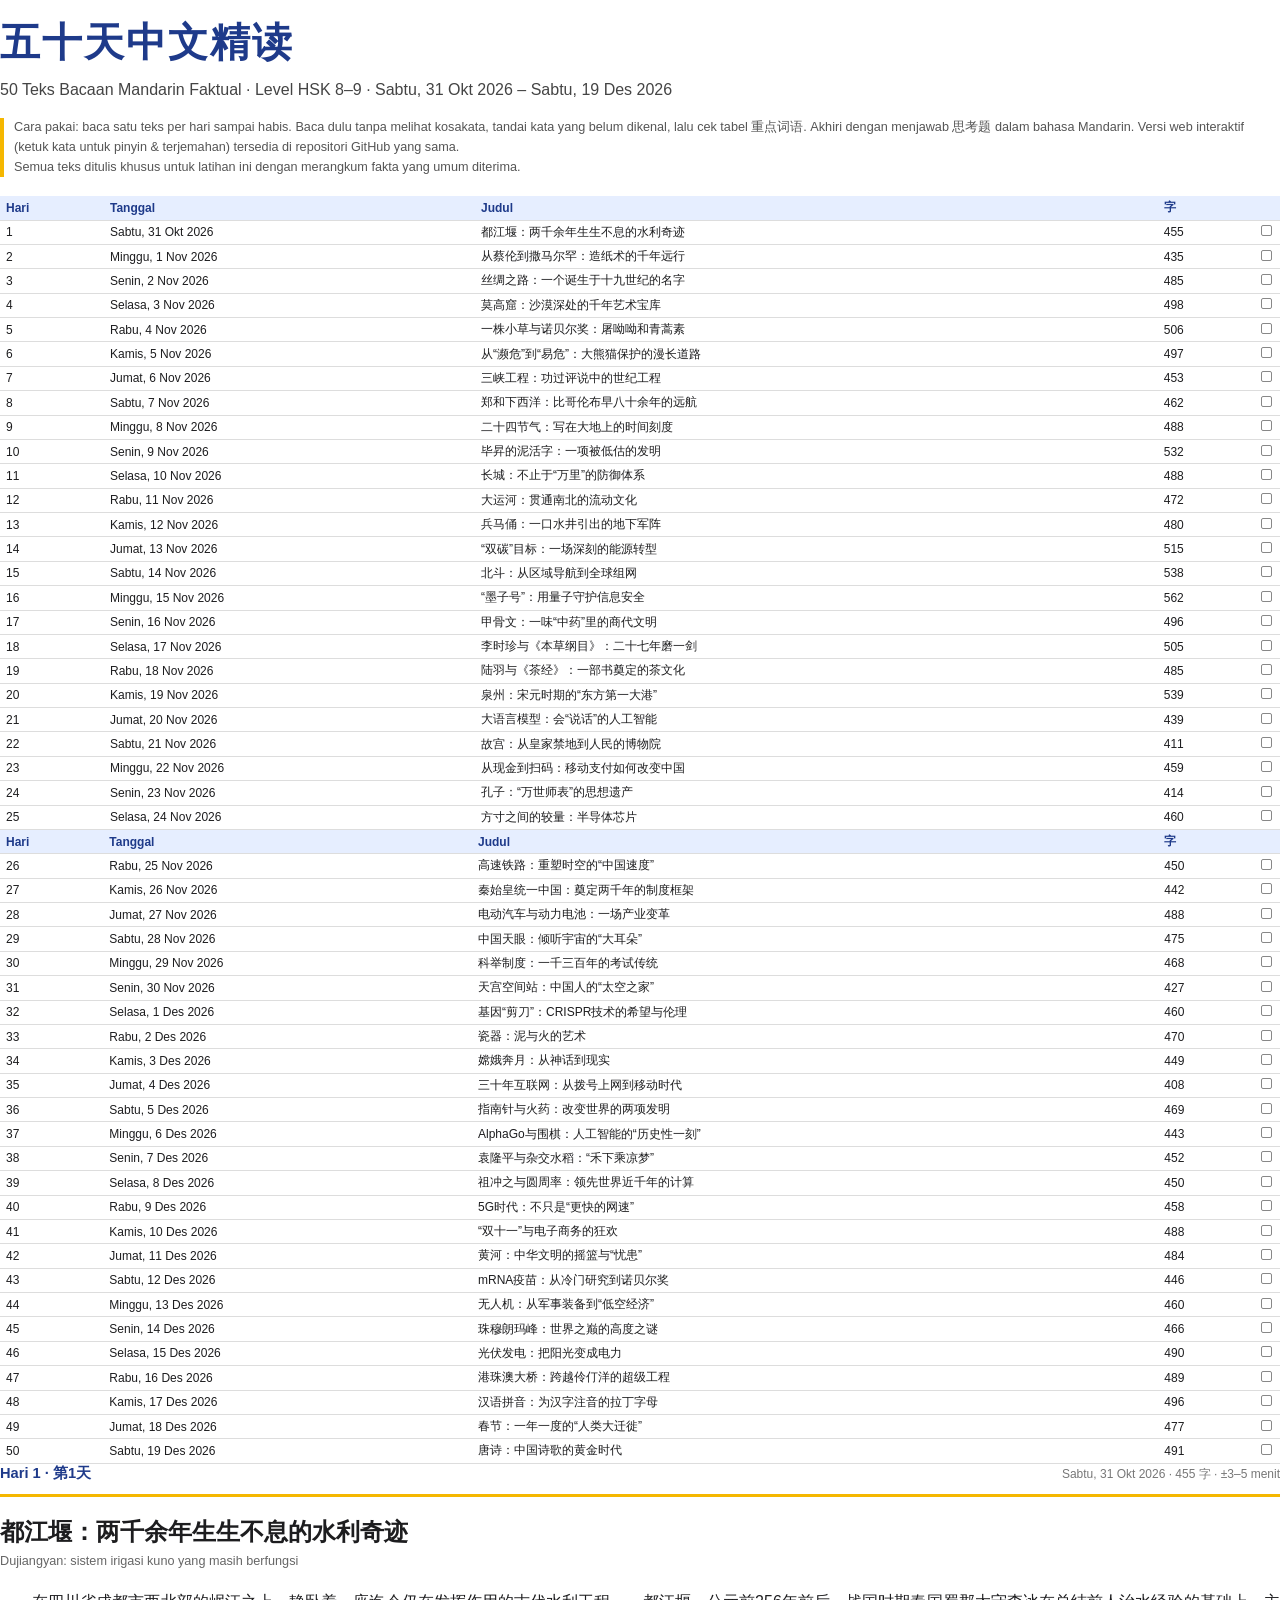
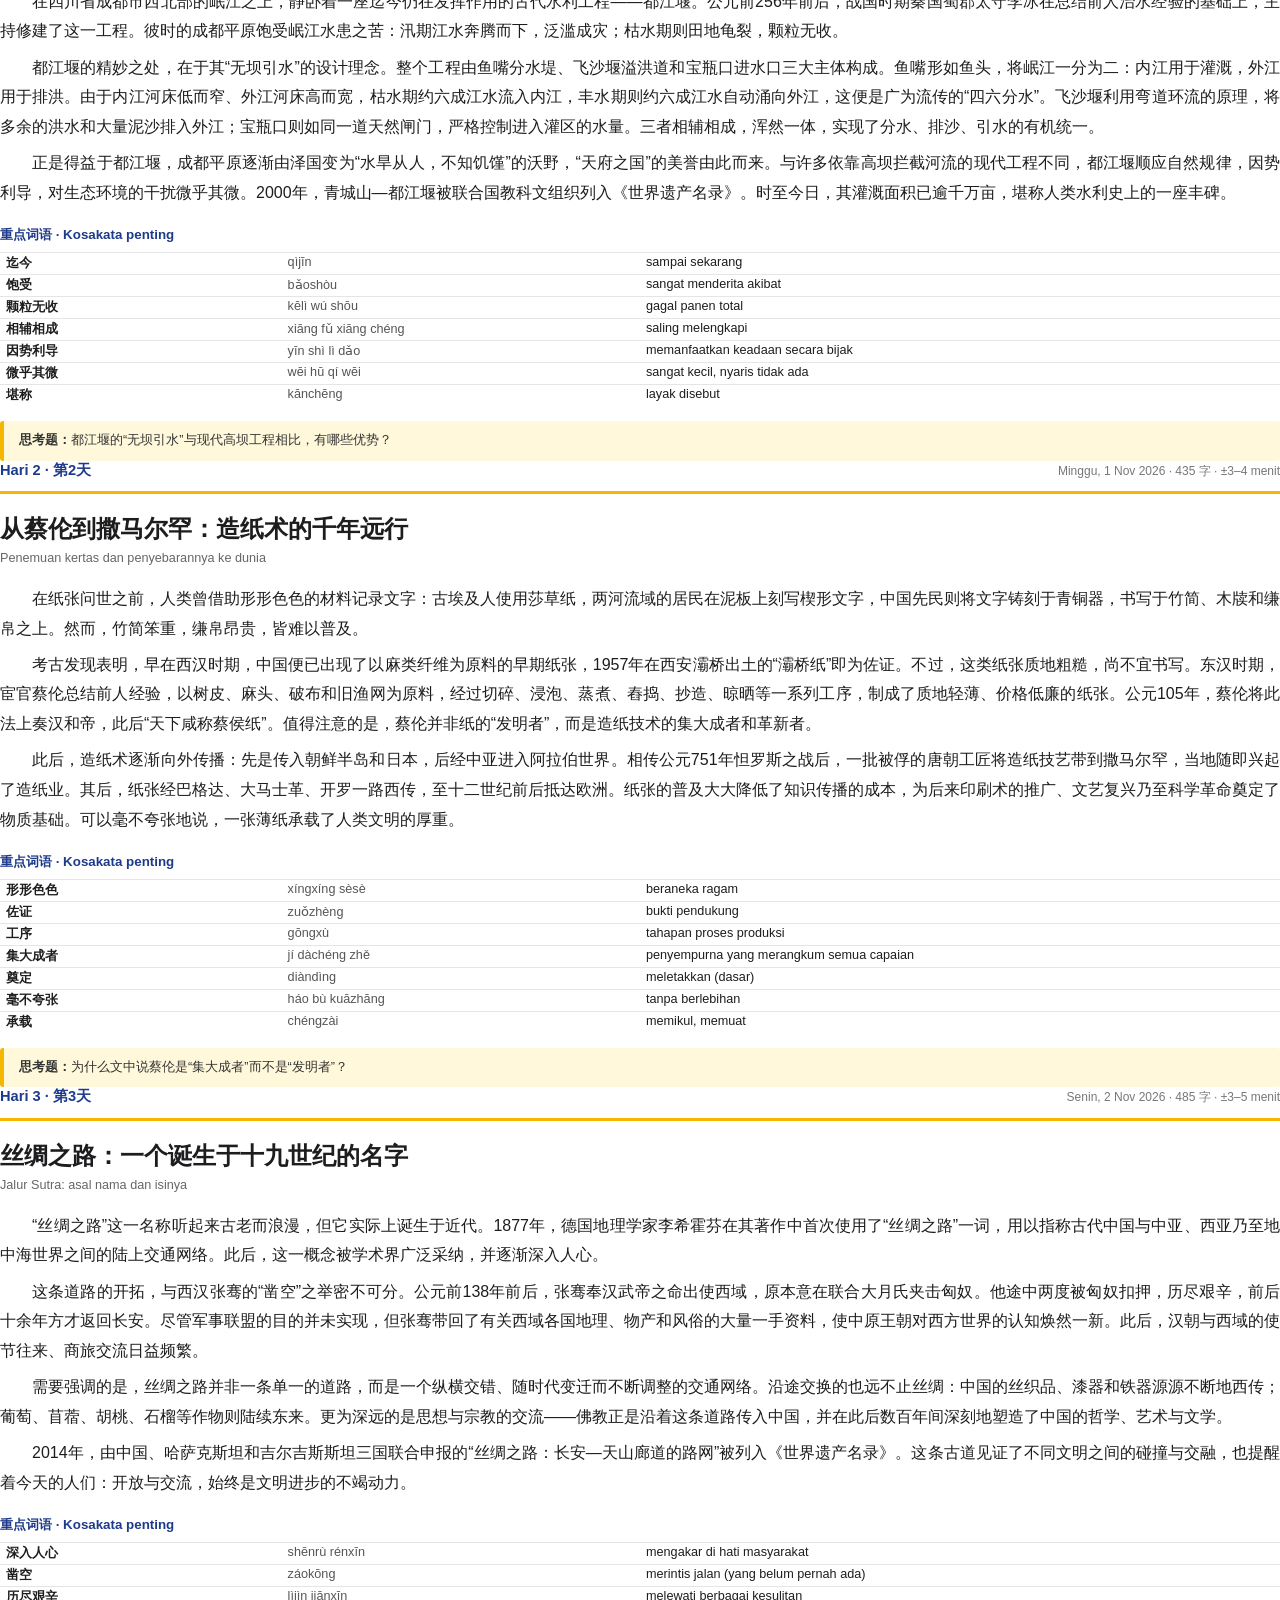
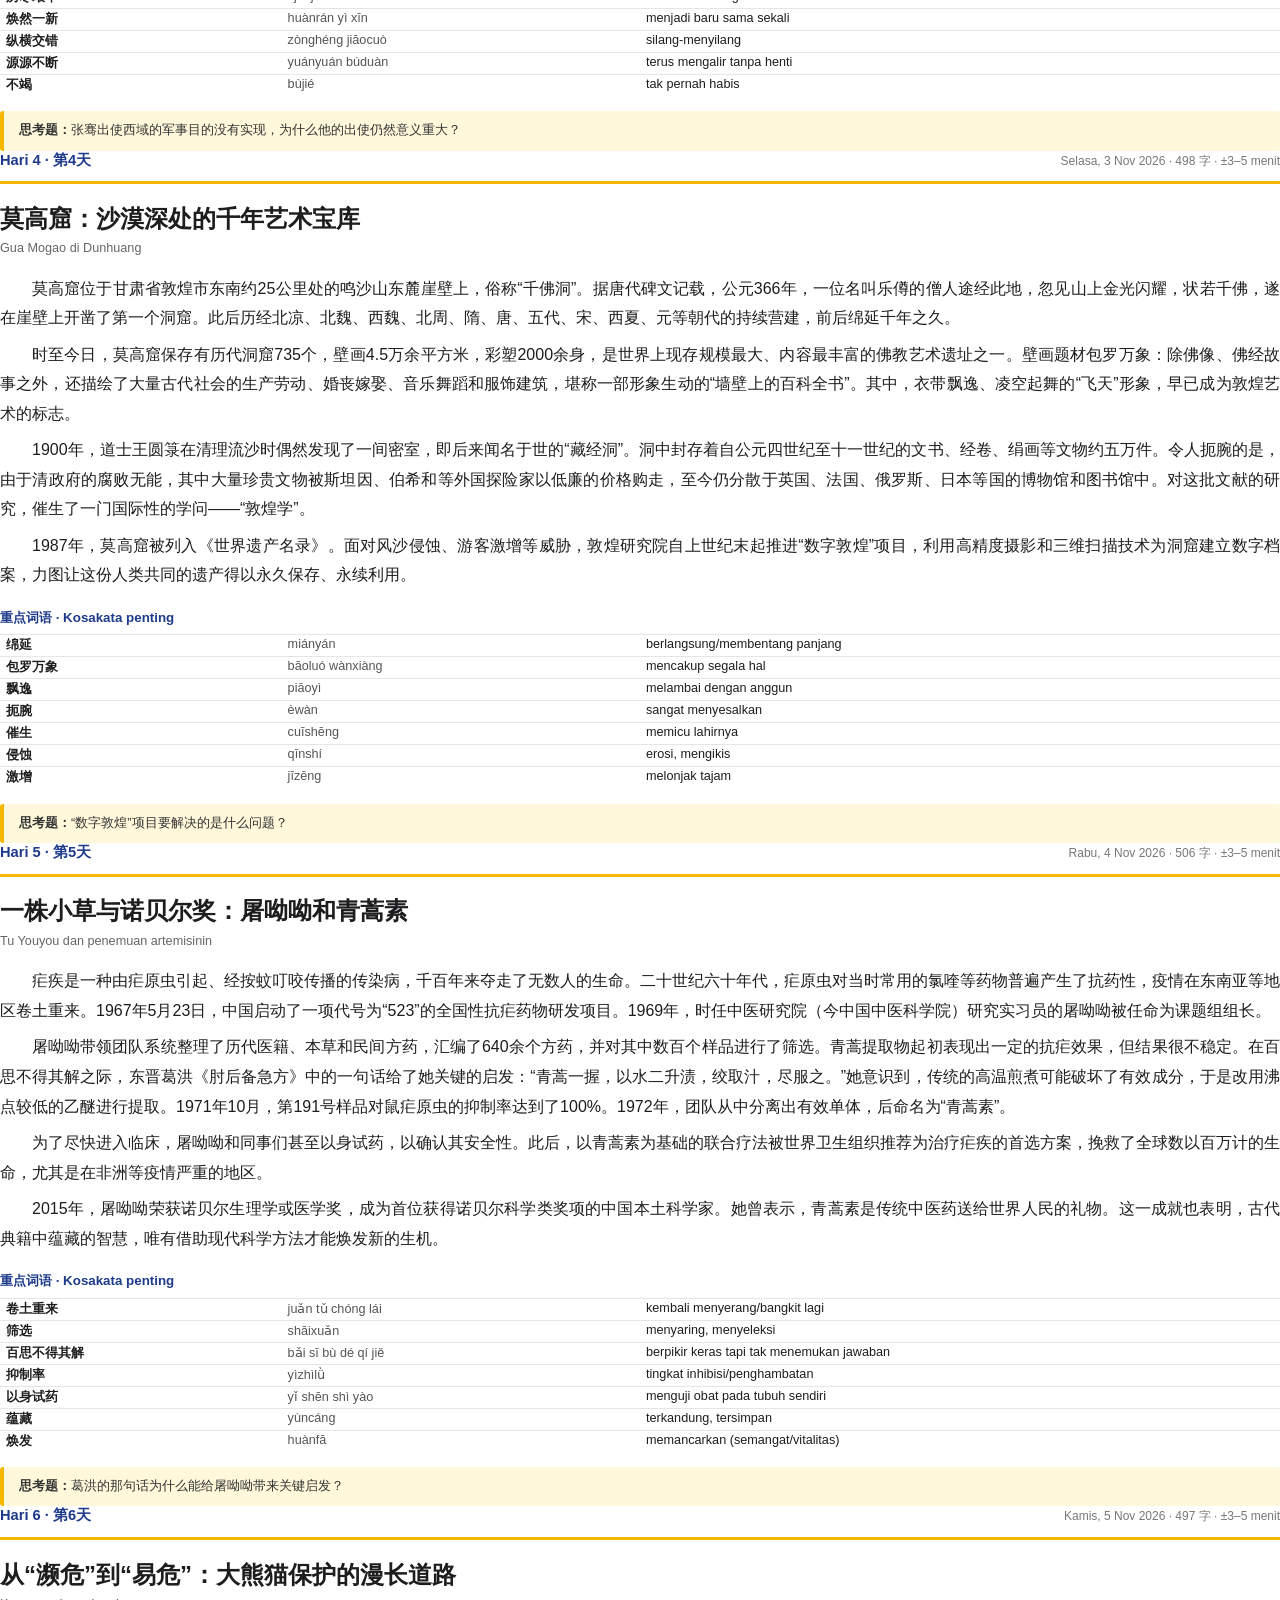
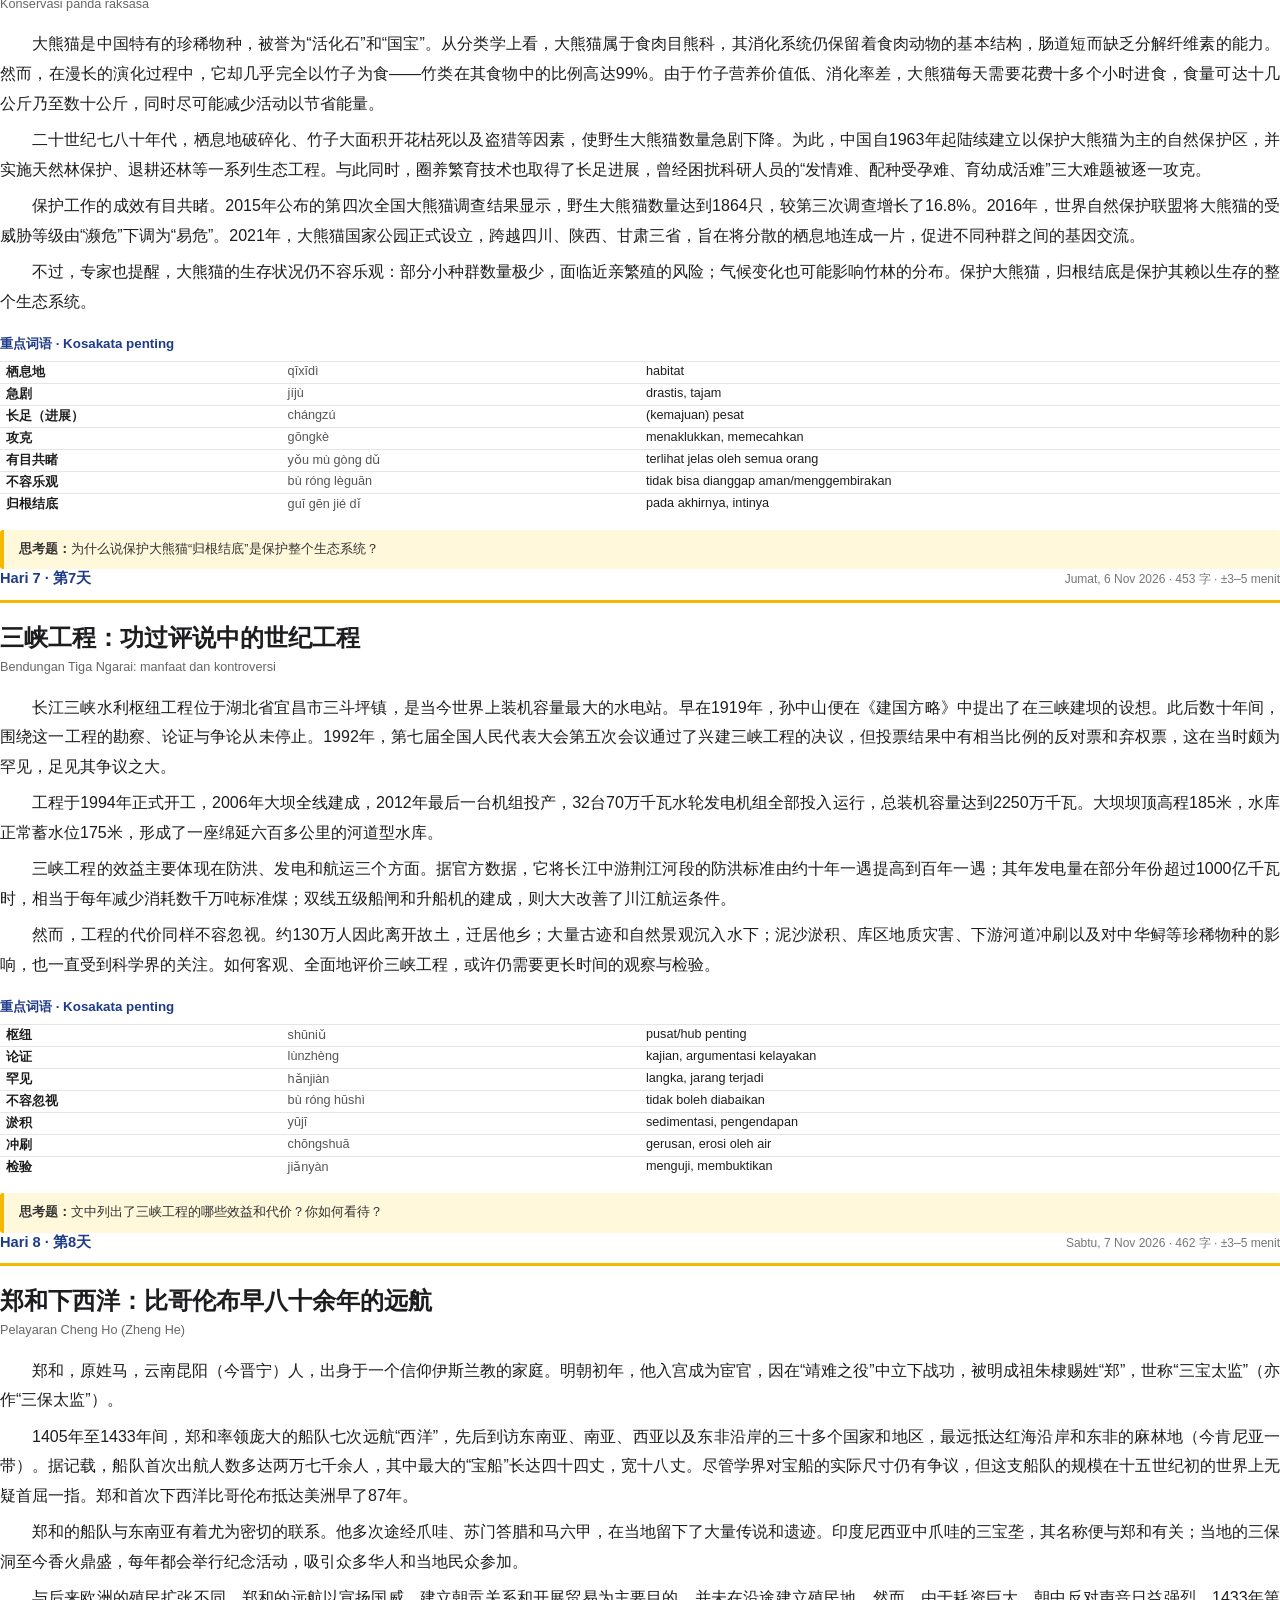
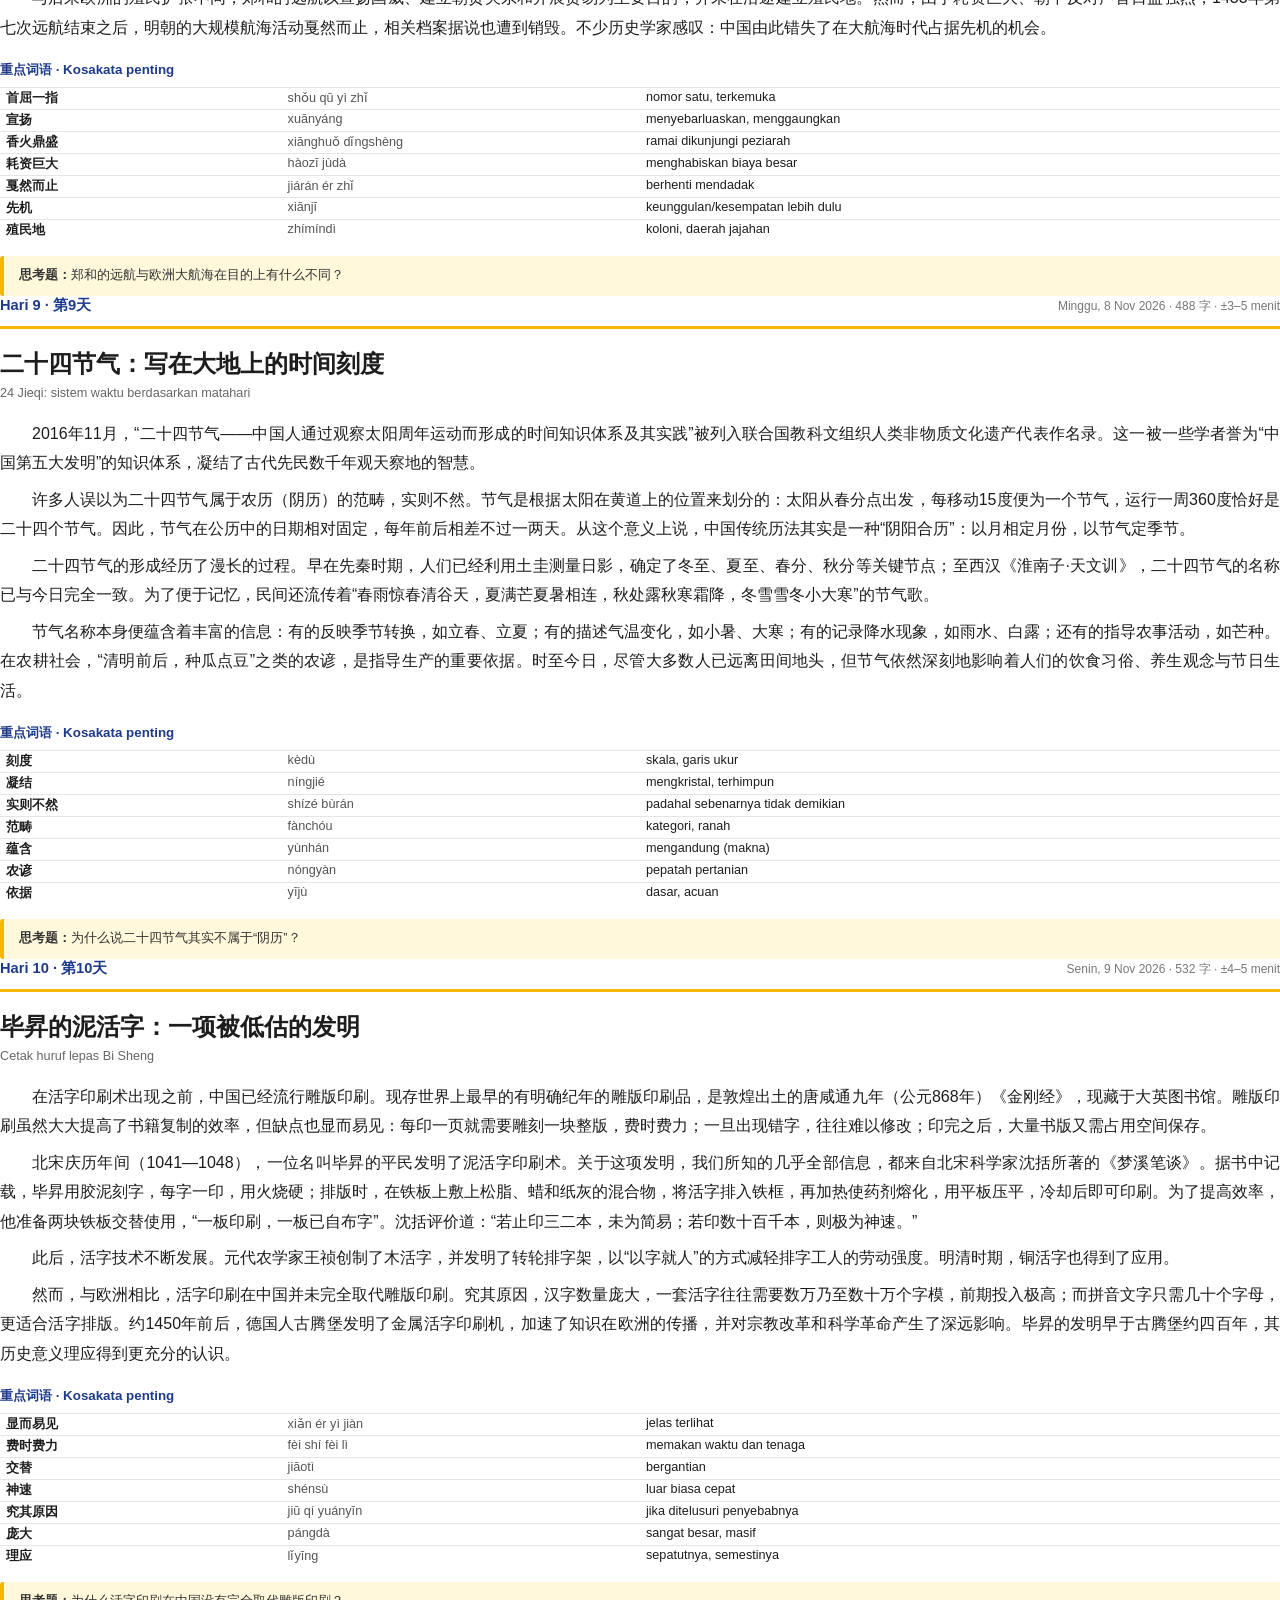
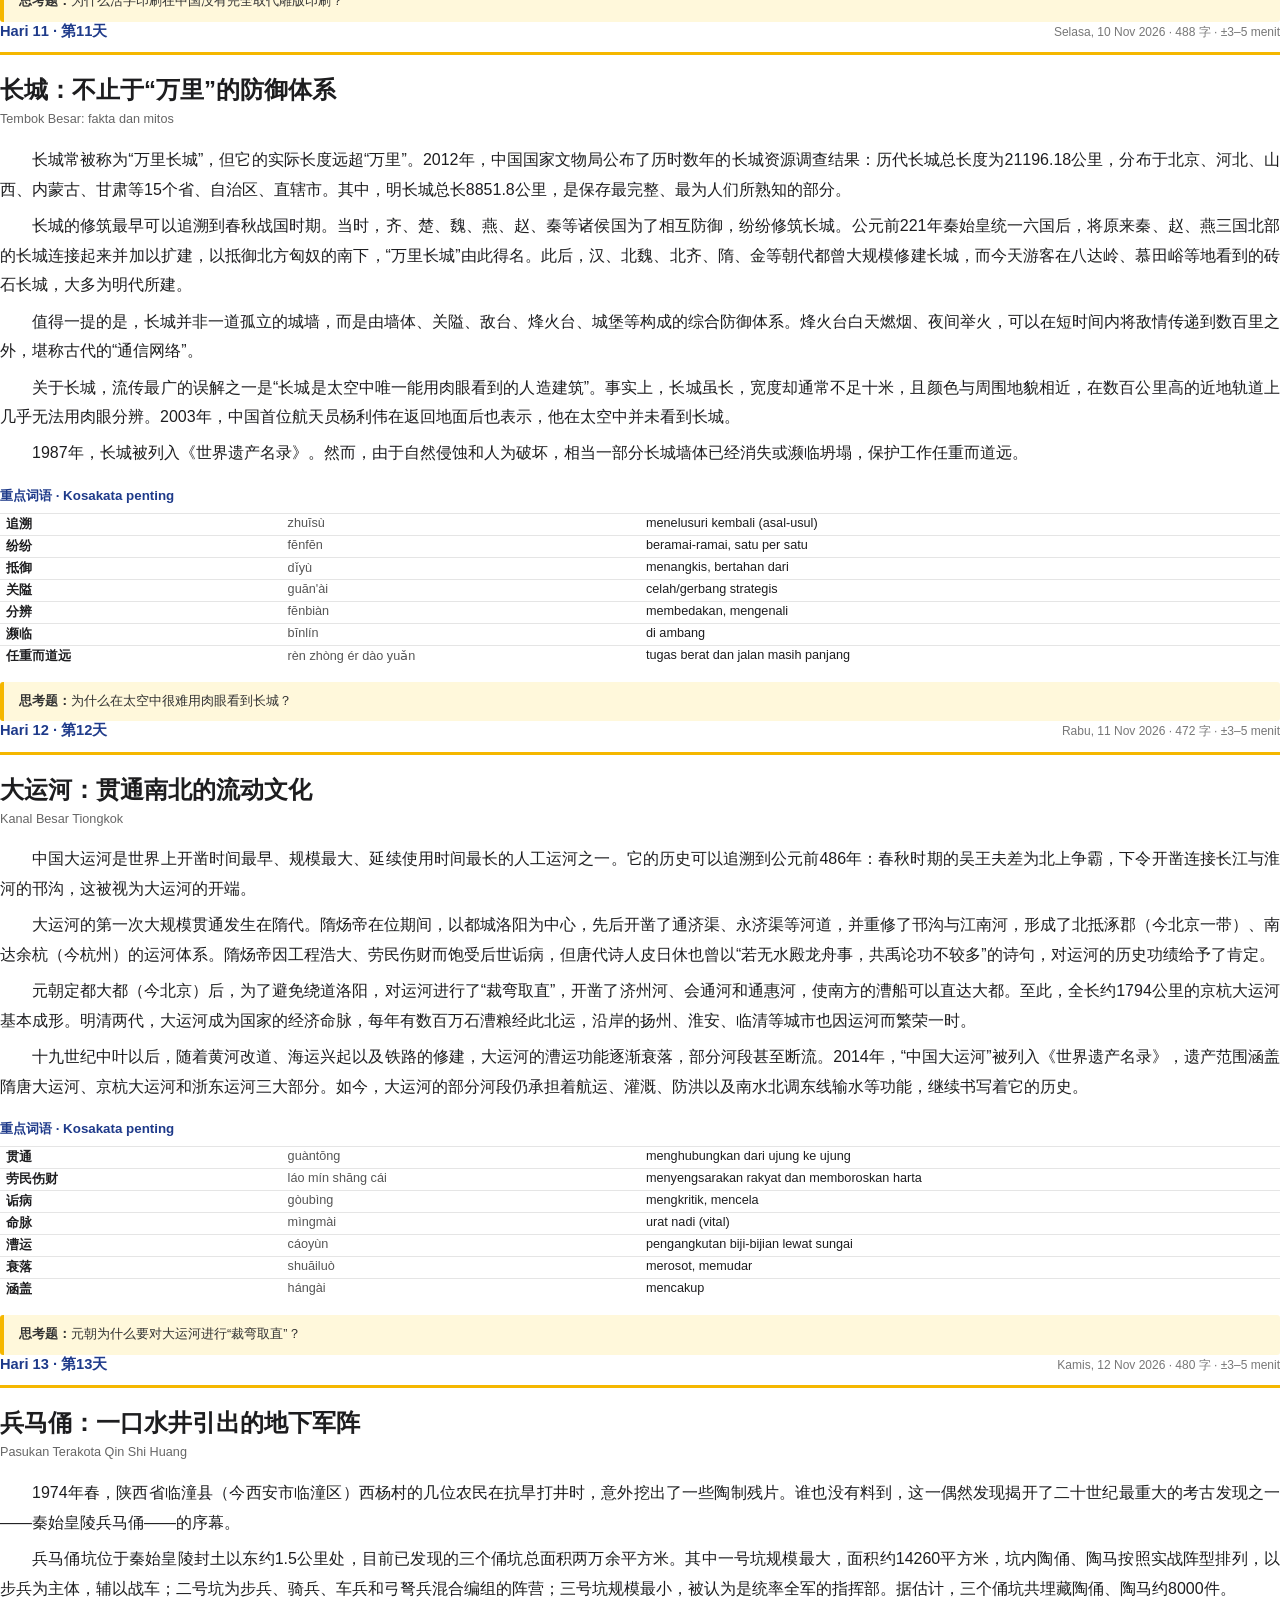
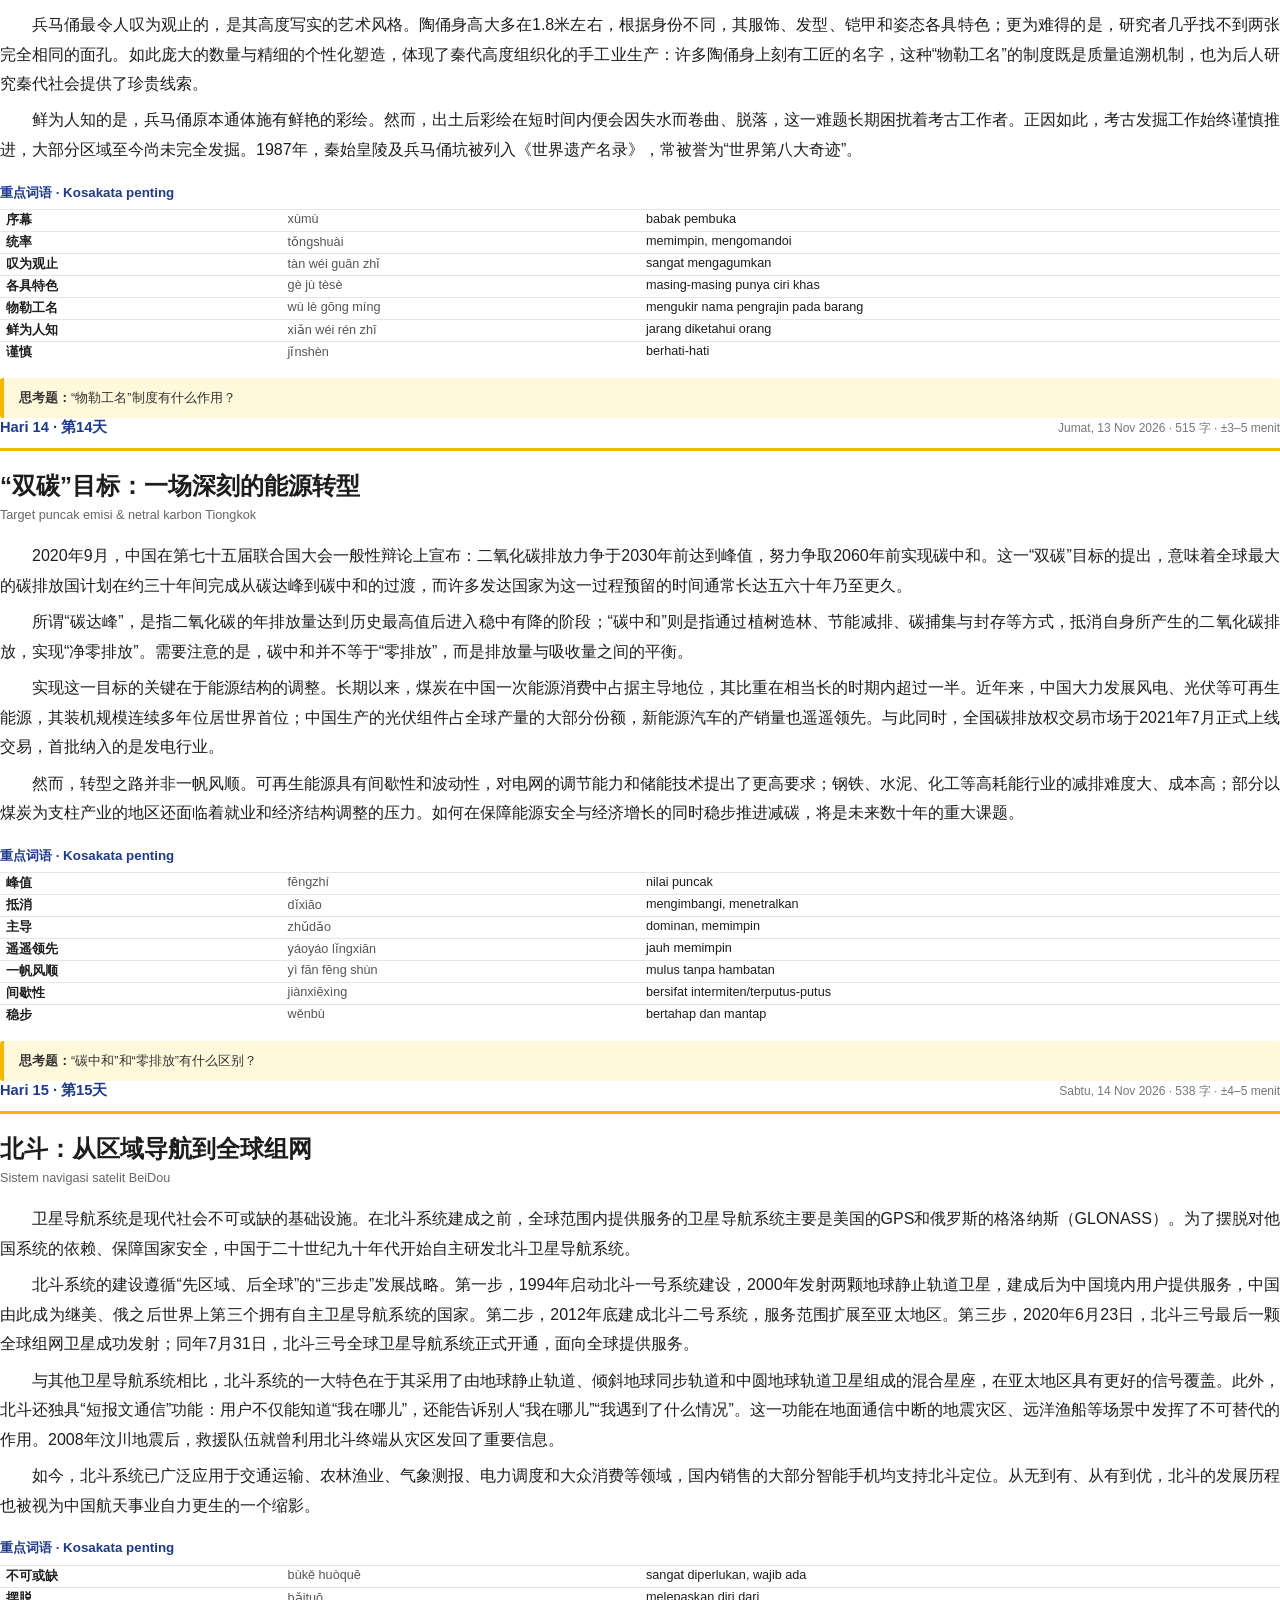
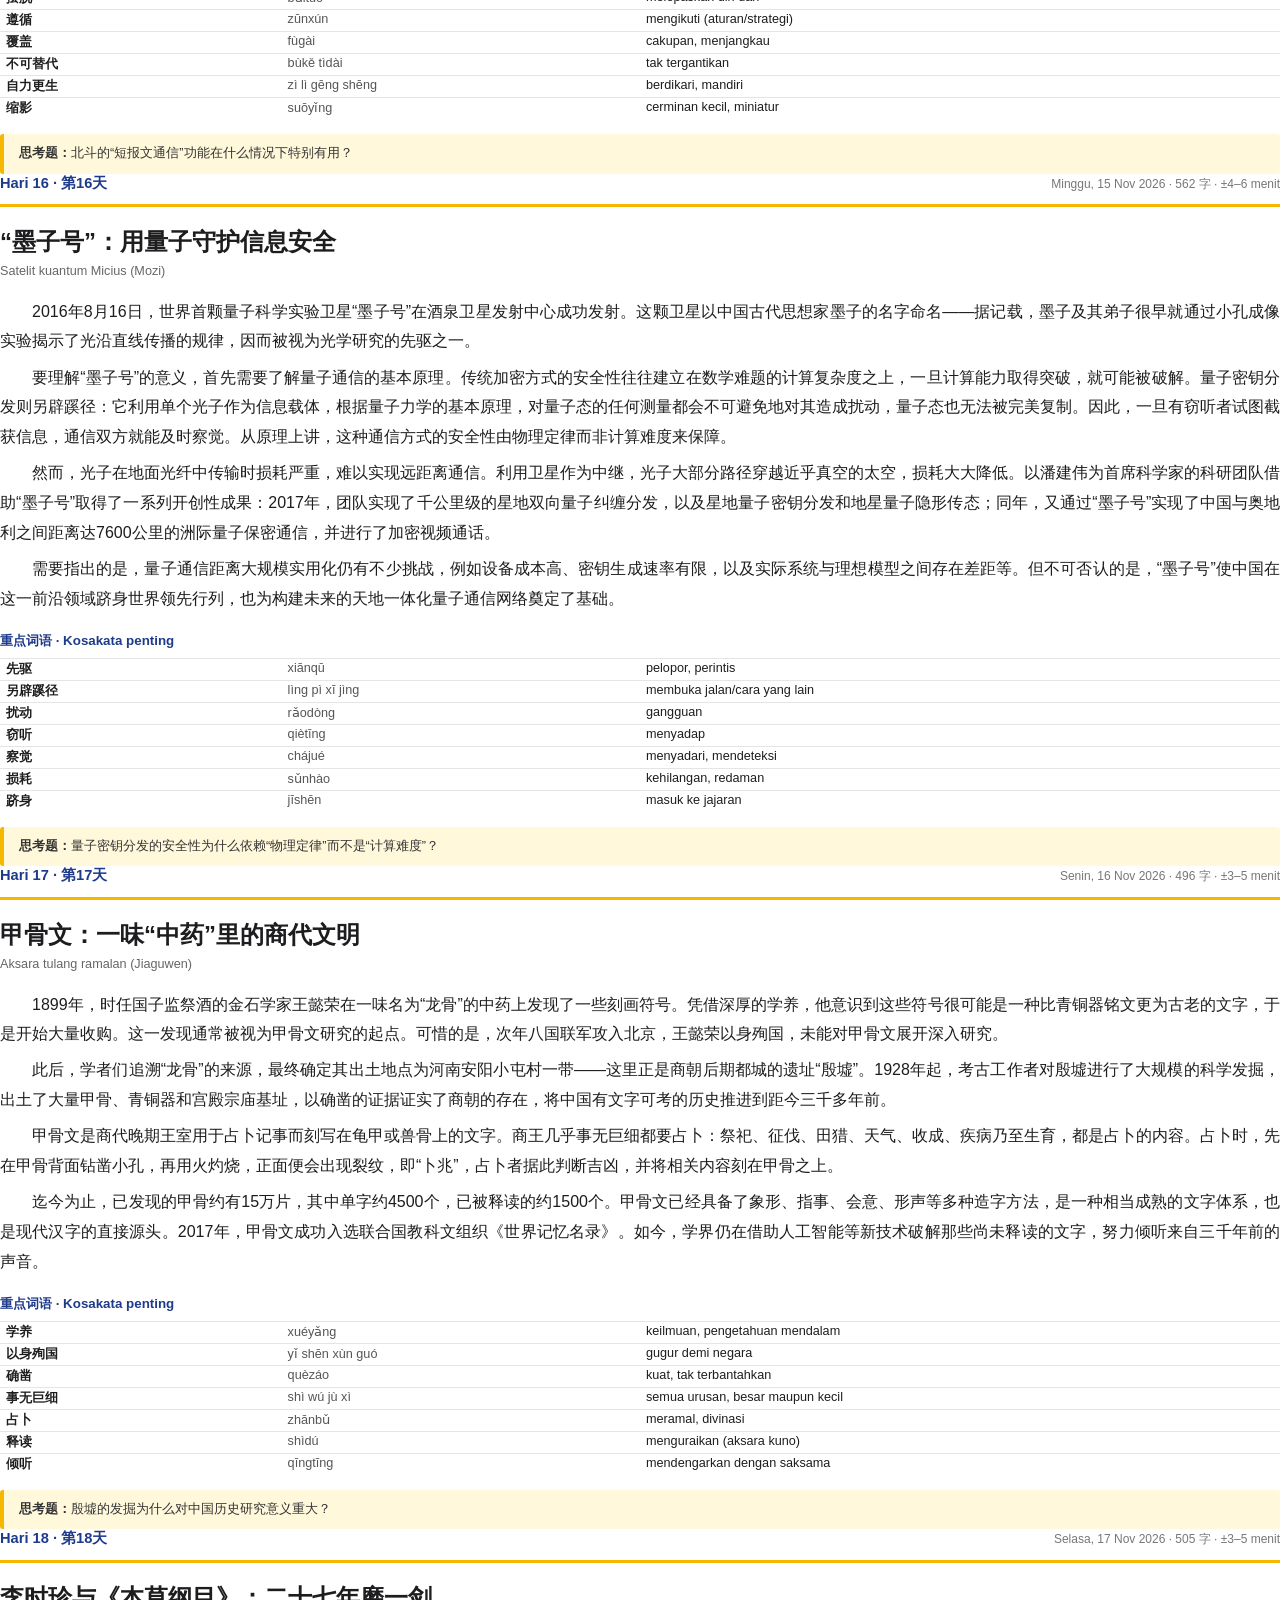
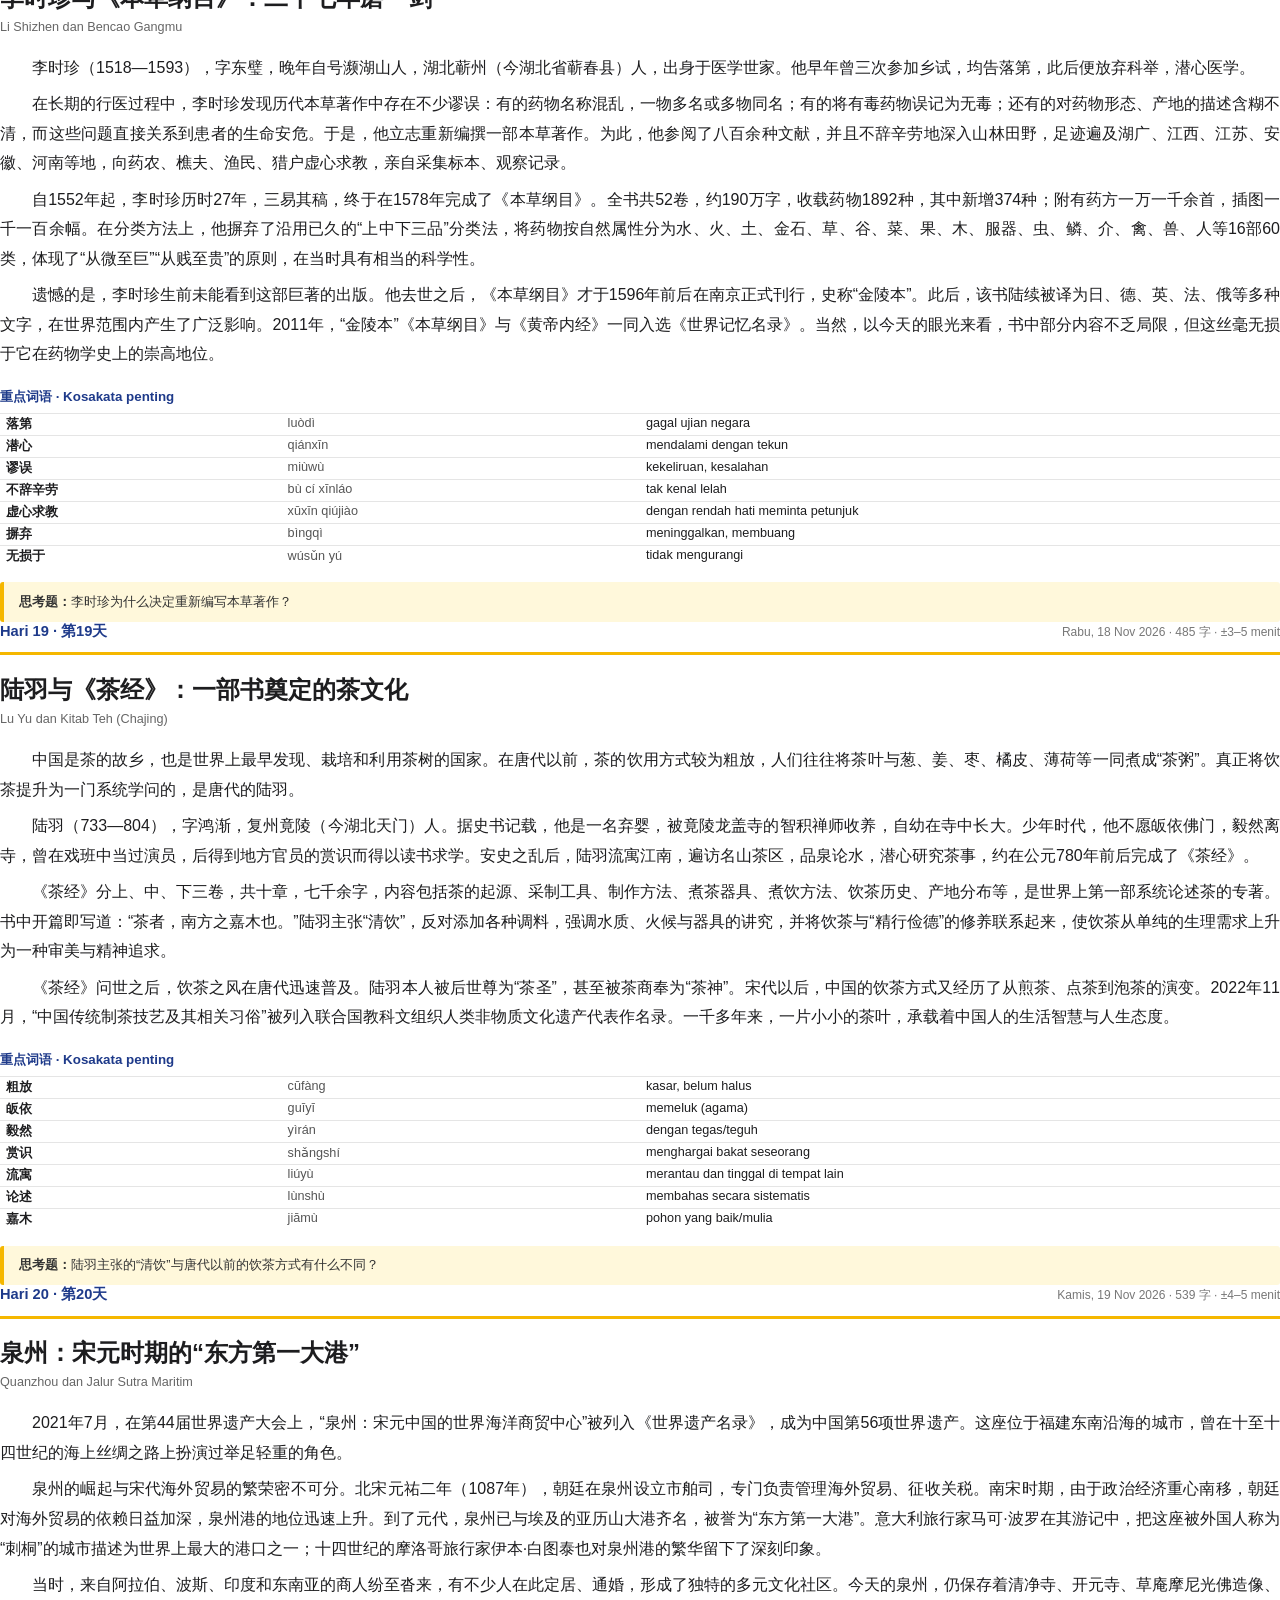
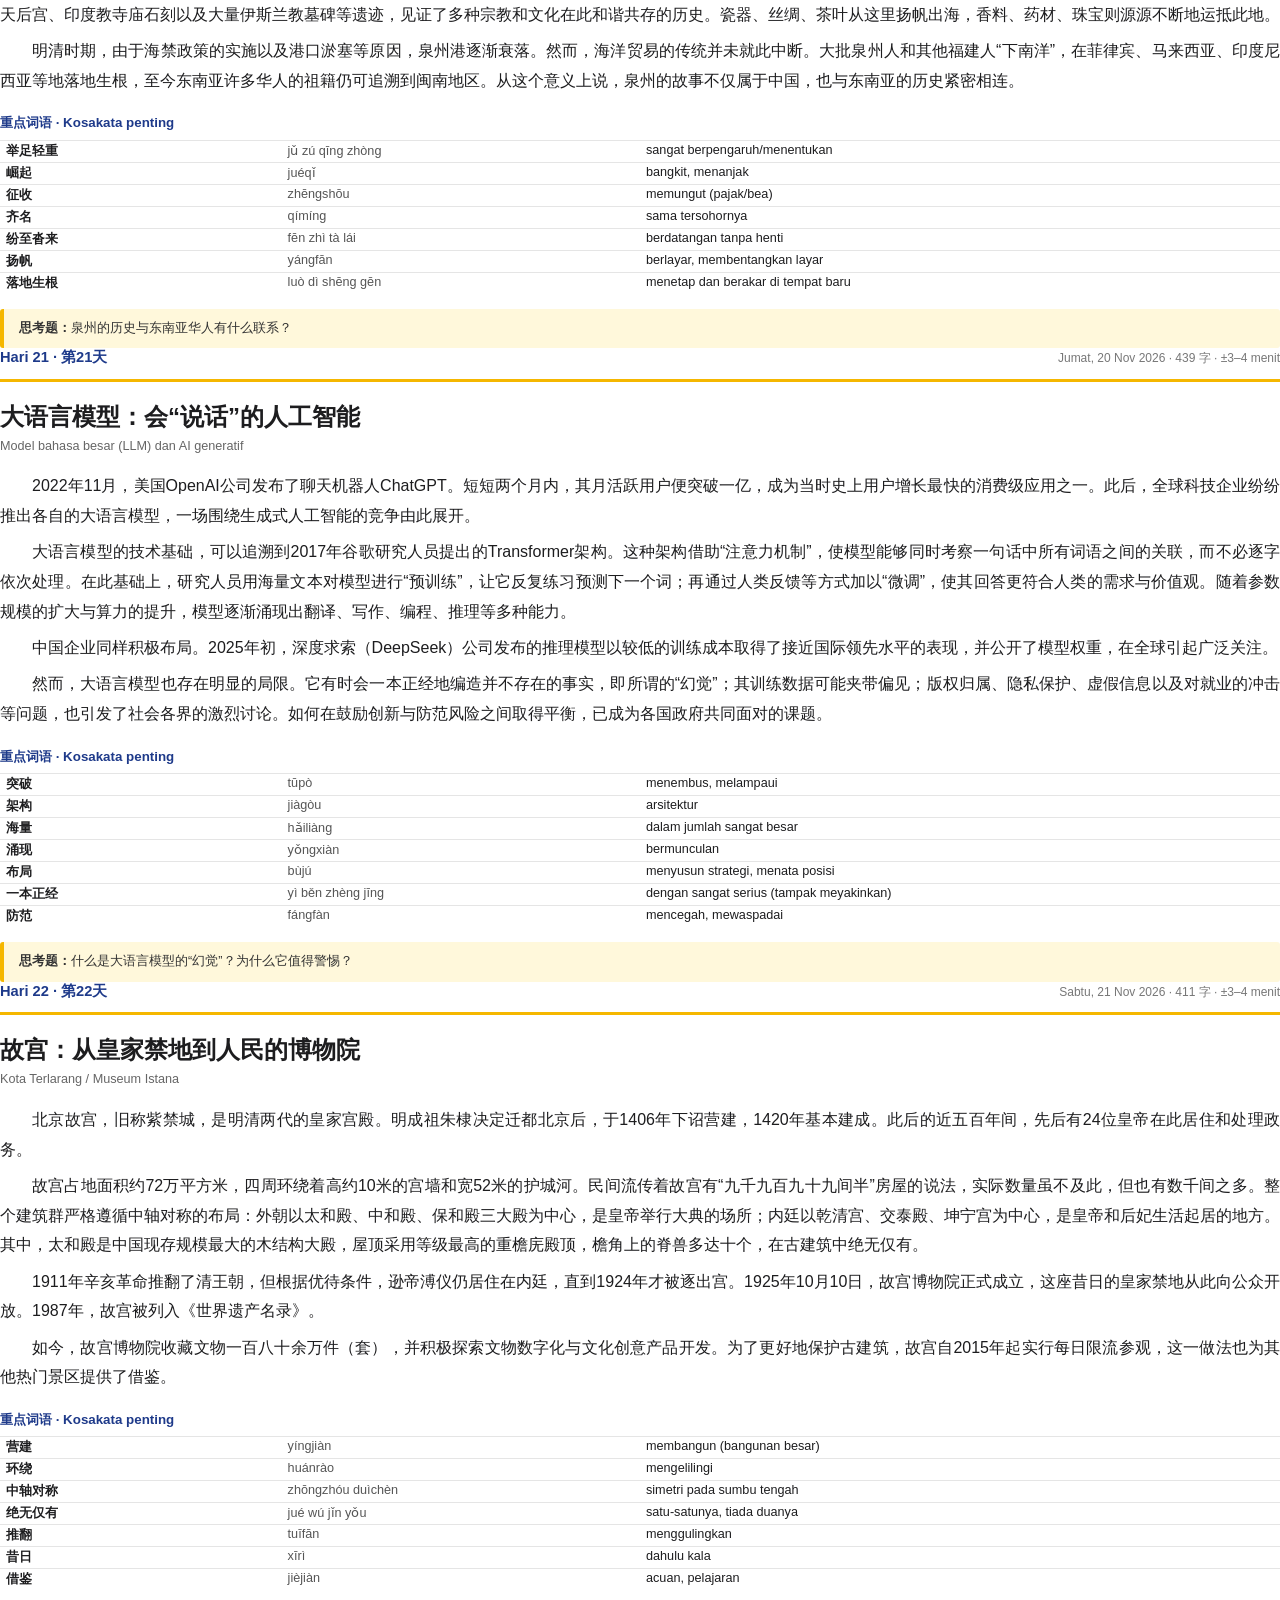
<file: cetak.html>
<!doctype html>
<html lang="zh">
<head>
<meta charset="utf-8">
<title>Bacaan Mandarin HSK 8-9 — 50 Hari (versi cetak)</title>
<style>
  @page { size: A4; margin: 18mm 18mm 16mm 18mm; }
  * { box-sizing: border-box; }
  body { font-family: "Microsoft YaHei", "PingFang SC", "Noto Sans SC", sans-serif; color: #1d1d1f; margin: 0; background: #fff; }
  .latin { font-family: "Segoe UI", "Microsoft YaHei", sans-serif; }
  .page { page-break-after: always; }
  .page:last-child { page-break-after: auto; }
  .cover h1 { font-size: 30pt; margin: 4mm 0 3mm; color: #1e3a8a; letter-spacing: 2px; }
  .cover .sub { font-size: 12pt; color: #444; margin-bottom: 5mm; }
  .cover .note { font-size: 9.5pt; color: #555; line-height: 1.55; border-left: 4px solid #f5b700; padding-left: 10px; margin-bottom: 5mm; }
  table.plan { width: 100%; border-collapse: collapse; font-size: 9pt; }
  table.plan th, table.plan td { border-bottom: 1px solid #ddd; padding: 3.2px 6px; text-align: left; }
  table.plan th { background: #e6eeff; color: #1e3a8a; }
  table.plan td.box { width: 28px; text-align: center; }
  .chk { display: inline-block; width: 11px; height: 11px; border: 1.3px solid #888; border-radius: 2px; }
  .head { display: flex; justify-content: space-between; align-items: baseline; border-bottom: 3px solid #f5b700; padding-bottom: 3mm; margin-bottom: 5mm; }
  .head .day { font-size: 11pt; color: #1e3a8a; font-weight: bold; }
  .head .meta { font-size: 9pt; color: #777; }
  h2 { font-size: 18pt; margin: 0 0 1.5mm; line-height: 1.35; }
  .topic { font-size: 9.5pt; color: #666; margin-bottom: 5mm; }
  .text p { font-size: 12pt; line-height: 1.85; text-indent: 2em; margin: 0 0 1.8mm; text-align: justify; }
  .vocab { margin-top: 5mm; page-break-inside: avoid; }
  .vocab h3 { font-size: 10pt; color: #1e3a8a; margin: 0 0 2mm; }
  .vocab table { width: 100%; border-collapse: collapse; font-size: 9.5pt; }
  .vocab td { border-top: 1px solid #e5e5e5; padding: 2px 6px; vertical-align: top; }
  .vocab td.w { width: 22%; font-weight: bold; }
  .vocab td.py { width: 28%; color: #555; }
  .q { margin-top: 4mm; font-size: 9.5pt; color: #333; background: #fff8db; border-left: 4px solid #f5b700; padding: 3mm 4mm; border-radius: 3px; page-break-inside: avoid; }
</style>
</head>
<body>
<div id="root"></div>
<script src="texts-1.js"></script>
<script src="texts-2.js"></script>
<script src="texts-3.js"></script>
<script>
const D = window.TEXTS;
const BULAN = ["Jan","Feb","Mar","Apr","Mei","Jun","Jul","Agu","Sep","Okt","Nov","Des"];
const HARI = ["Minggu","Senin","Selasa","Rabu","Kamis","Jumat","Sabtu"];
const start = new Date(2026, 9, 31);
function tgl(i){ const d = new Date(start); d.setDate(d.getDate()+i); return `${HARI[d.getDay()]}, ${d.getDate()} ${BULAN[d.getMonth()]} ${d.getFullYear()}`; }
const hanzi = s => (s.match(/[一-鿿]/g)||[]).length;
const esc = s => s.replace(/&/g,"&amp;").replace(/</g,"&lt;");

function planRows(from, to){
  let r = `<table class="plan"><tr><th>Hari</th><th>Tanggal</th><th>Judul</th><th>字</th><th></th></tr>`;
  for (let i = from; i < to; i++) r += `<tr><td class="latin">${i+1}</td><td class="latin">${tgl(i)}</td><td>${D[i].t}</td><td class="latin">${hanzi(D[i].p)}</td><td class="box"><span class="chk"></span></td></tr>`;
  return r + `</table>`;
}

let html = `<div class="page cover">
<h1>五十天中文精读</h1>
<div class="sub latin">50 Teks Bacaan Mandarin Faktual · Level HSK 8–9 · ${tgl(0)} – ${tgl(D.length-1)}</div>
<div class="note latin">Cara pakai: baca satu teks per hari sampai habis. Baca dulu tanpa melihat kosakata, tandai kata yang belum dikenal, lalu cek tabel 重点词语. Akhiri dengan menjawab 思考题 dalam bahasa Mandarin. Versi web interaktif (ketuk kata untuk pinyin &amp; terjemahan) tersedia di repositori GitHub yang sama.<br>Semua teks ditulis khusus untuk latihan ini dengan merangkum fakta yang umum diterima.</div>
${planRows(0, 25)}</div>
<div class="page cover">${planRows(25, D.length)}</div>`;

D.forEach((d,i)=>{
  const n = hanzi(d.p);
  html += `<div class="page">
  <div class="head"><span class="day latin">Hari ${i+1} · 第${i+1}天</span><span class="meta latin">${tgl(i)} · ${n} 字 · ±${Math.round(n/150)}–${Math.round(n/100)} menit</span></div>
  <h2>${esc(d.t)}</h2><div class="topic latin">${esc(d.id)}</div>
  <div class="text">${d.p.split(/\n\s*\n/).map(x=>`<p>${esc(x.trim())}</p>`).join("")}</div>
  <div class="vocab"><h3>重点词语 · Kosakata penting</h3><table>${d.v.map(w=>`<tr><td class="w">${w[0]}</td><td class="py latin">${w[1]}</td><td class="latin">${w[2]}</td></tr>`).join("")}</table></div>
  <div class="q"><b>思考题：</b>${esc(d.q)}</div>
  </div>`;
});
document.getElementById("root").innerHTML = html;
</script>
</body>
</html>
</file>
